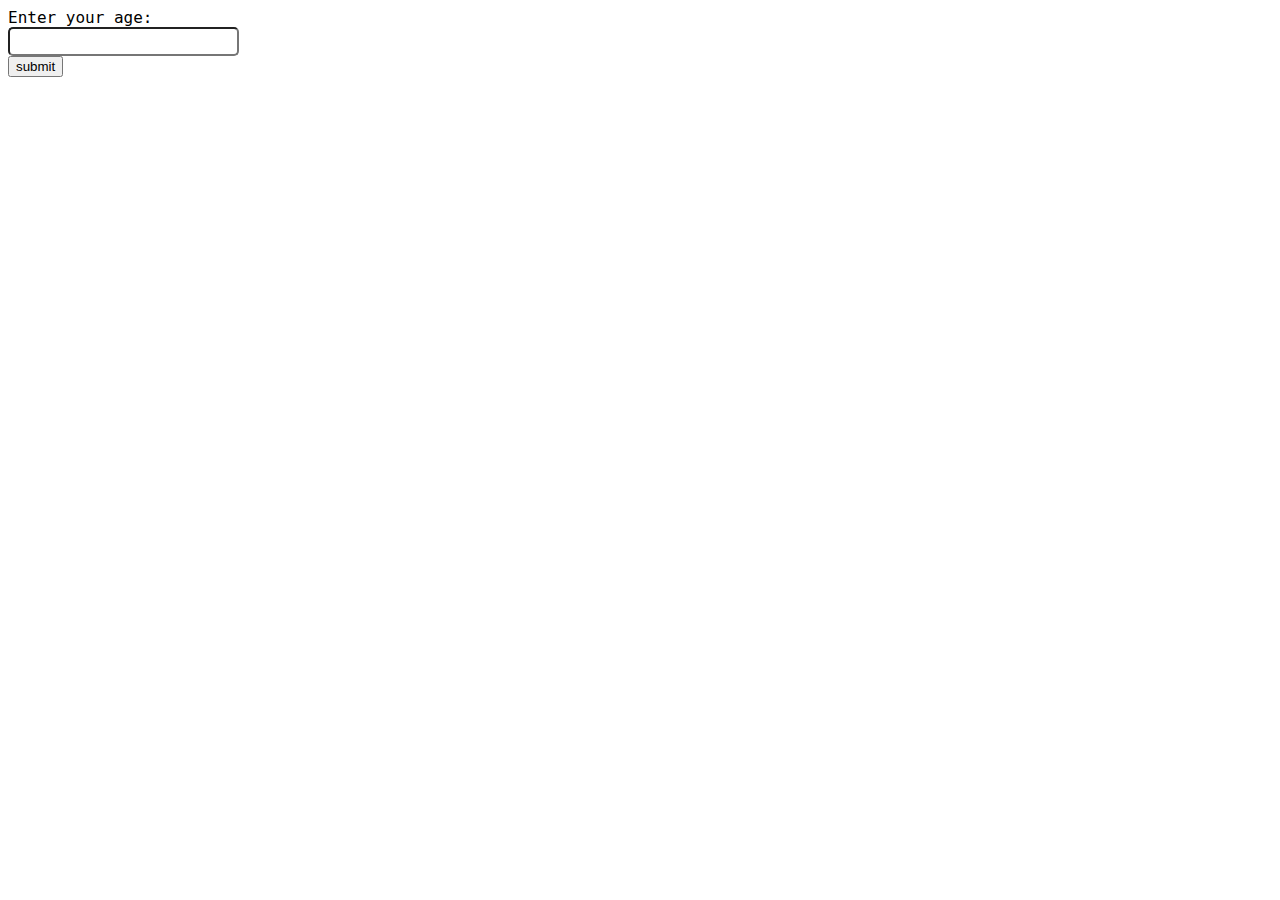
<file: ageCheck.js/index.html>
<!DOCTYPE html>
<html lang="en">

<head>
    <meta charset="UTF-8">
    <meta name="viewport" content="width=device-width, initial-scale=1">
    <title>Age Check</title>
    <link rel="stylesheet" href="style.css">
</head>

<body>
    <label> Enter your age: </label><br>
    <input type="text" id="myText"><br>
    <button type="submit" id="mySubmit">submit</button>
    <p id="resultElement"></p>



    <script src="script.js"></script>
</body>

</html>
</file>
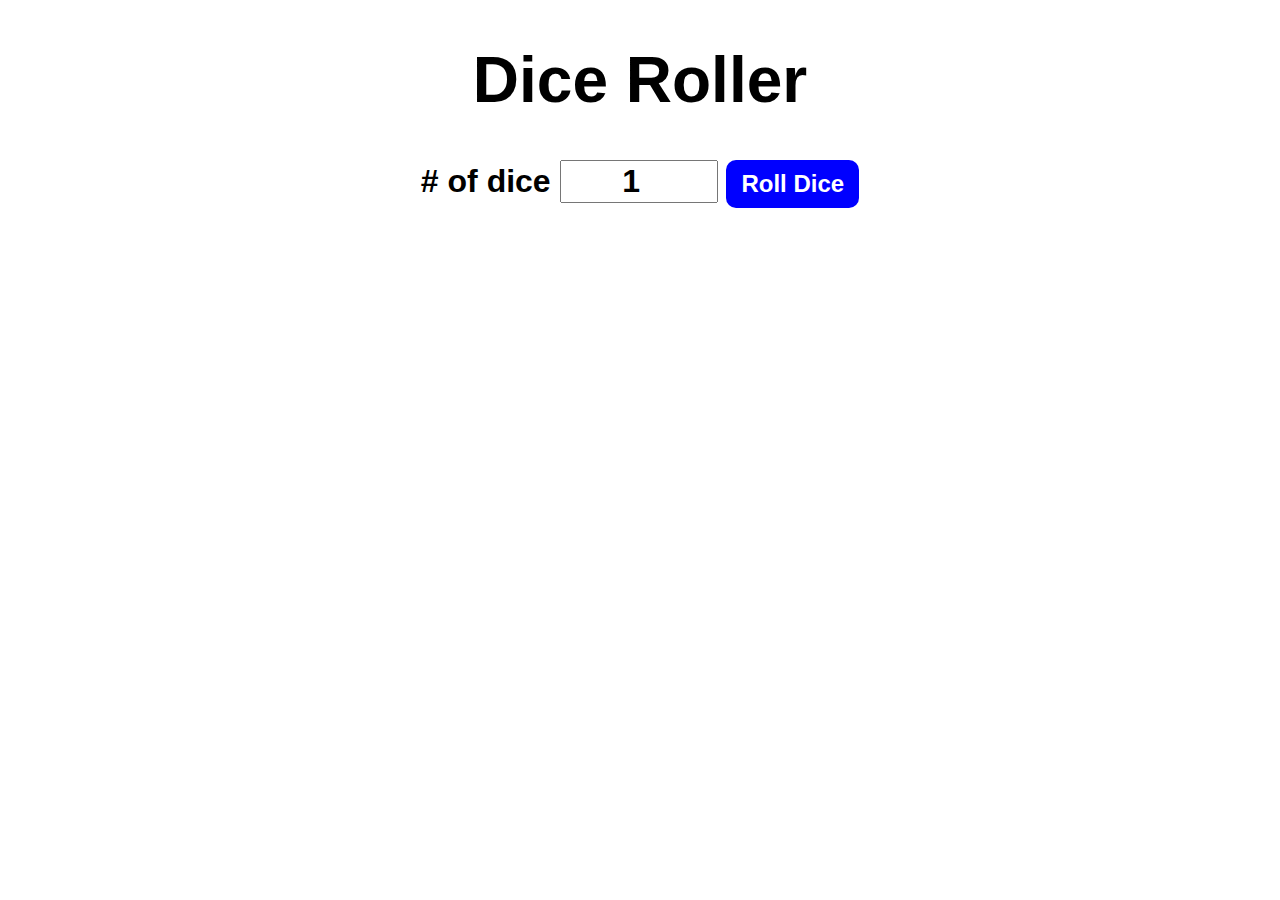
<file: diceRoller/index.html>
<!DOCTYPE html>
<html lang="en">

<head>
    <meta charset="UTF-8">
    <meta name="viewport" content="width=device-width, initial-scale=1">
    <title>Dice Roller</title>
    <link rel="stylesheet" href="style.css">
</head>

<body>
    <div id="container">
        <h1>Dice Roller</h1>

        <label># of dice</label>
        <input type="number" id="numOfDice" value="1" min="1">
        <button onclick="rollDice()">Roll Dice</button>
        <div id="diceResult"></div>
        <div id="dicePics"></div>

    </div>

    <script src="script.js"></script>
</body>

</html>
</file>
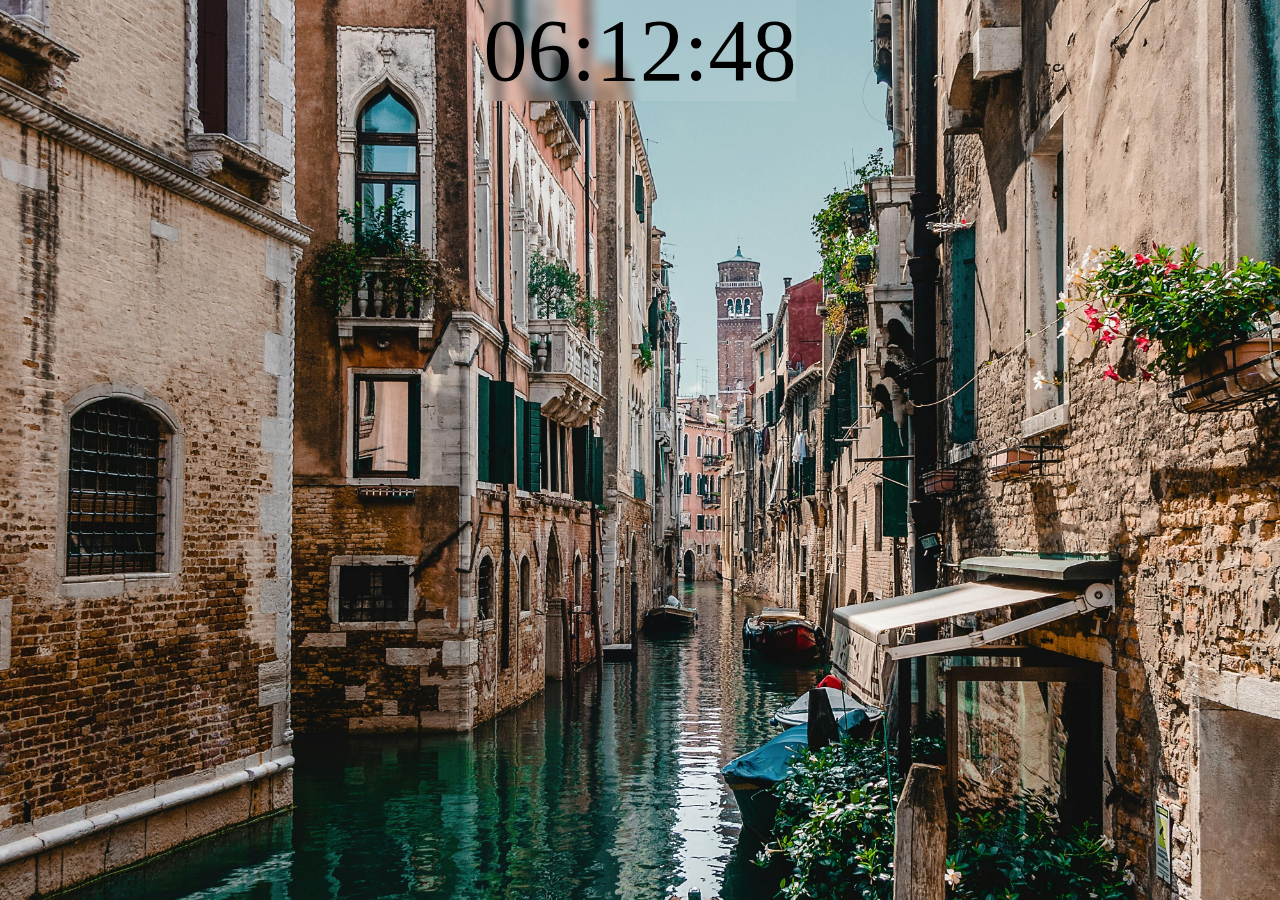
<file: digitalClock.js/index.html>
<!DOCTYPE html>
<html lang="en">

<head>
    <meta charset="UTF-8">
    <meta name="viewport" content="width=device-width, initial-scale=1">
    <title>Digital Clock</title>
    <link rel="stylesheet" href="style.css">
</head>

<body>
    <div id="clock-container">
        <div id="clock">00:00:00</div>

    </div>

</body>
<script src="script.js"></script>

</html>
</file>
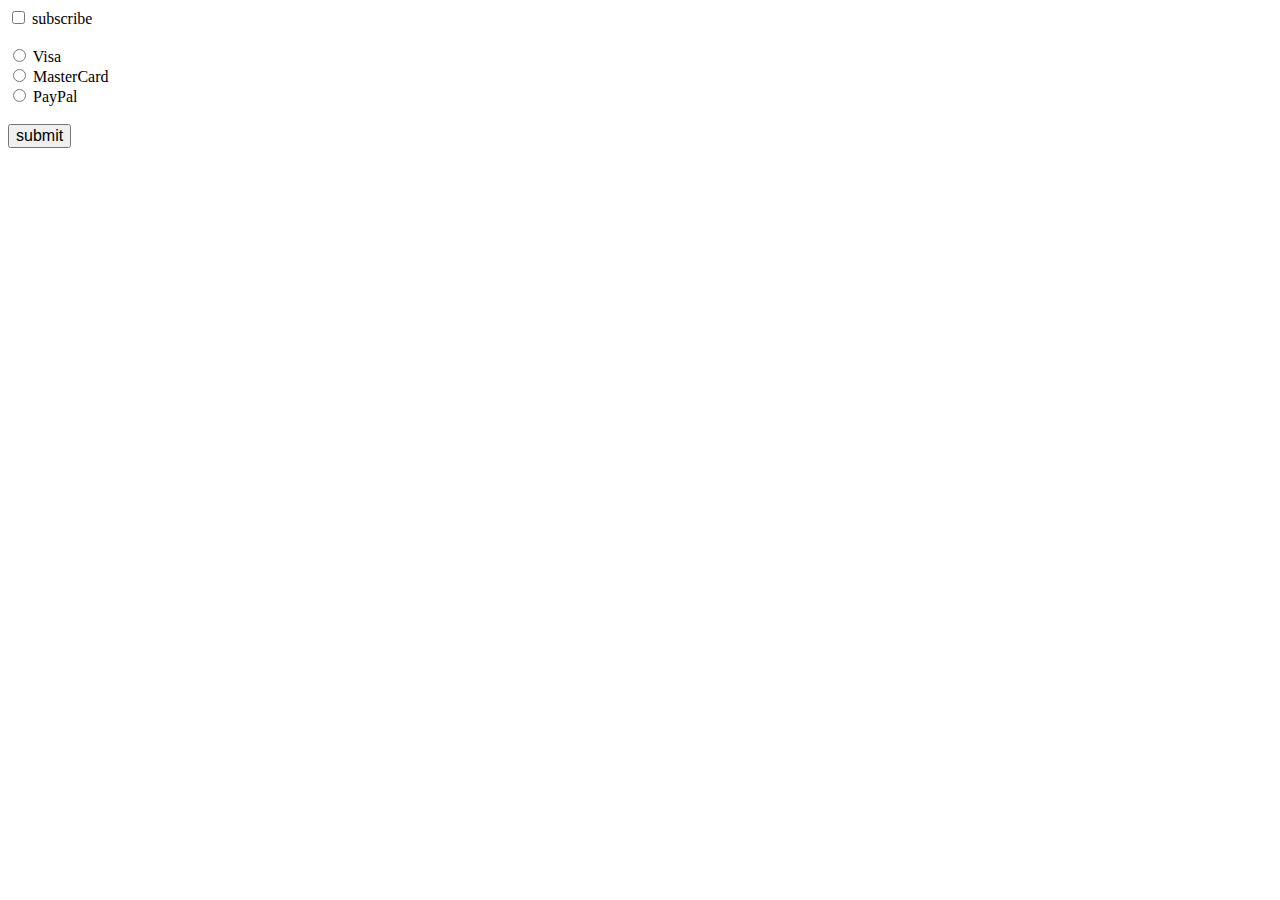
<file: paymentCheckbox.js/index.html>
<!DOCTYPE html>
<html lang="en">

<head>
    <meta charset="UTF-8">
    <meta name="viewport" content="width=device-width, initial-scale=1">
    <title>Payment Check</title>
    <link rel="stylesheet" href="style.css">
</head>

<body>
    <input type="checkbox" id="myCheckBox">
    <label for="myCheckbox">subscribe</label><br><br>


    <input type="radio" id="visaBtn" name="paymentMethod">
    <label for="visaBtn">Visa</label><br>

    <input type="radio" id="masterCardBtn" name="paymentMethod">
    <label for="masterCardBtn">MasterCard</label><br>

    <input type="radio" id="payPalBtn" name="paymentMethod">
    <label for="payPalBtn">PayPal</label><br><br>

    <button type="submit" id="mySubmit">submit</button>

    <p id="subResult"></p>
    <p id="paymentResult"></p>



    <script src="script.js"> </script>
</body>
</file>
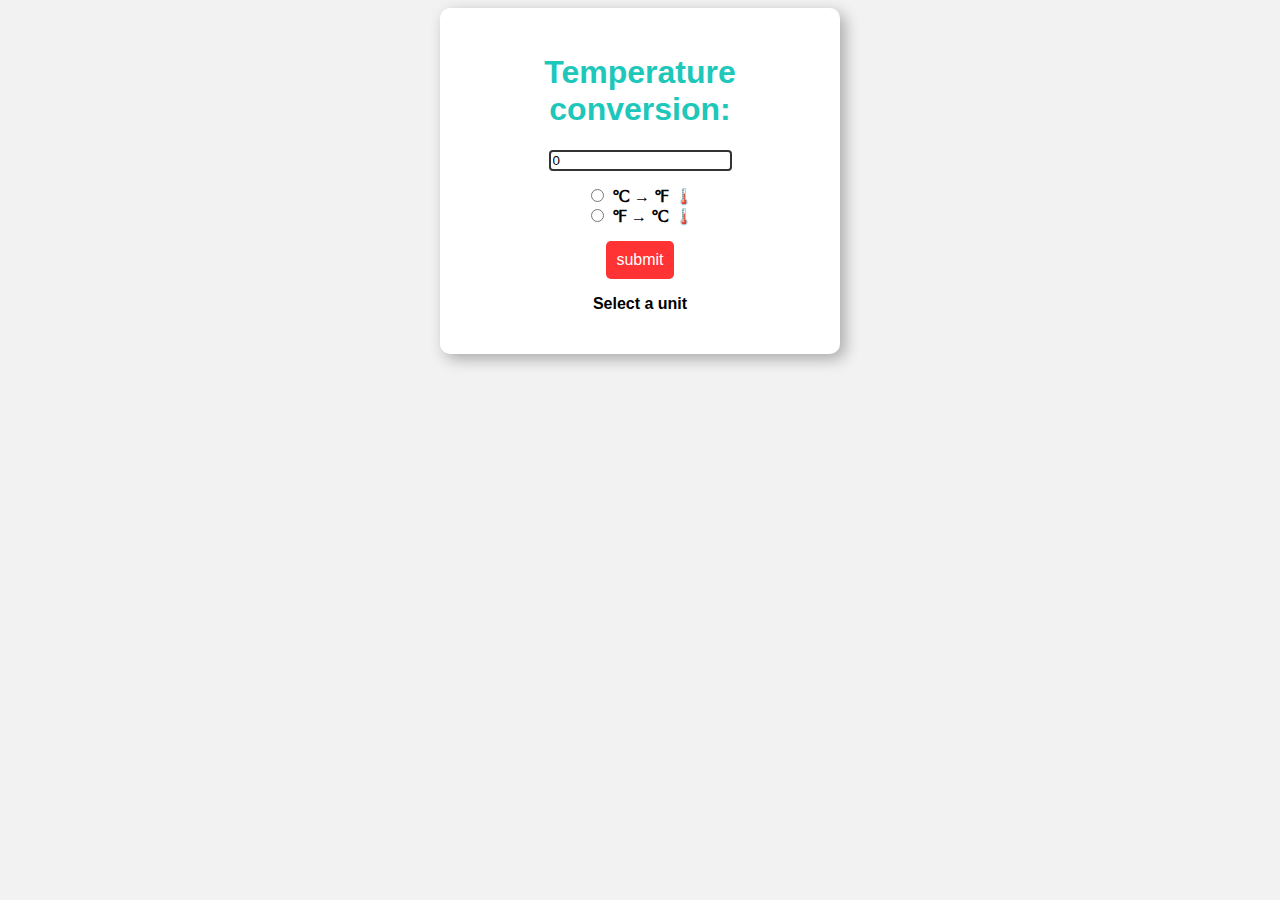
<file: tempMeasure.js/index.html>
<!DOCTYPE html>
<html lang="en">

<head>
    <meta charset="UTF-8">
    <meta name="viewport" content="width=device-width, initial-scale=1">
    <title>Temperature Conversion</title>
    <link rel="stylesheet" href="style.css">
</head>

<body>
    <form>
        <h1>Temperature conversion: </h1>
        <input type="number" id="textBox" value="0"><br>

        <input type="radio" id="toFahrenheit" name="unit">
        <label for="toFahrenheit"> ℃ → ℉ 🌡️</label><br>


        <input type="radio" id="toCelsius" name="unit">
        <label for="toCelsius"> ℉ → ℃ 🌡️</label> <br>

        <button type="button" onclick="tempConvert()">submit</button>
        <p id="result">Select a unit</p>

    </form>

    <script src="script.js"></script>

</body>


</html>
</file>
<file: ageCheck.js/style.css>
body {
    font-size: large;
    font-family: monospace;
    text-align: left;
}

#myText {
    font-size: 3m;
    padding: 5px 25px;
    border-radius: 5px;

}
</file>
<file: diceRoller/style.css>
#container {
    font-family: Arial, Helvetica, sans-serif;
    text-align: center;
    font-size: 2rem;
    font-weight: bold;
}

button {
    font-size: 1.5rem;
    padding: 10px 15px;
    border-radius: 10px;
    border: none;
    background-color: blue;
    color: white;
    font-weight: bold;
    cursor: pointer;
}

button:hover {
    background-color: blue;

}

button:active {
    background-color: aqua;

}

input {
    font-size: 2rem;
    width: 150px;
    text-align: center;
    font-weight: bold
}

#diceResult {
    margin: 25px;

}

#dicePics img {
    width: 150px;
    margin: 5px;

}
</file>
<file: digitalClock.js/style.css>
body {
    background-image: url(venice.jpg);
    background-position: center;
    background-repeat: no-repeat;
    background-size: cover;
    background-attachment: fixed;
    margin: 0;
}

#clock-container {
    display: flex;
    justify-content: center;
    align-items: first baseline;
    height: 100vh;

}

#clock {
    font-family: Geneva sans-serif;
    font-size: 5.5rem;
    font-weight: normal;
    text-align: center;
    backdrop-filter: blur(5px);
    background-color: hsla(0, 0%, 100%, 0.1);

}
</file>
<file: paymentCheckbox.js/style.css>
body {
    font-size: 1em;
    font-family: Verdana;
}

#mySubmit {
    font-size: 1em;
}
</file>
<file: tempMeasure.js/style.css>
body {
    font-family: Arial, Helvetica, sans-serif;
    background-color: hsl(0, 0%, 95%);

}

h1 {
    color: rgb(29, 199, 185);
}

form {
    background-color: white;
    text-align: center;
    max-width: 350px;
    margin: auto;
    padding: 25px;
    border-radius: 10px;
    box-shadow: 5px 5px 15px hsla(0, 0%, 0%, 0.3)
}

#textBox {
    width: 50%;
    text-align: 2em;
    border: 2px solid hsla(0, 0%, 0%, 0.8);
    border-radius: 4px;
    margin-bottom: 15px;
}

label {
    font-size: 1em;
    font-weight: bold;
}

button {
    margin-top: 15px;
    background-color: hsl(0, 100%, 60%);
    color: white;
    font-size: 1em;
    border: none;
    padding: 10px 10px;
    border-radius: 5px;
    cursor: pointer;

}

button-hover {
    background-color: hsl(0, 100%, 50%);
}

#result {
    font-size: 1em;
    font-weight: bold;
    text-align: center;
}
</file>
